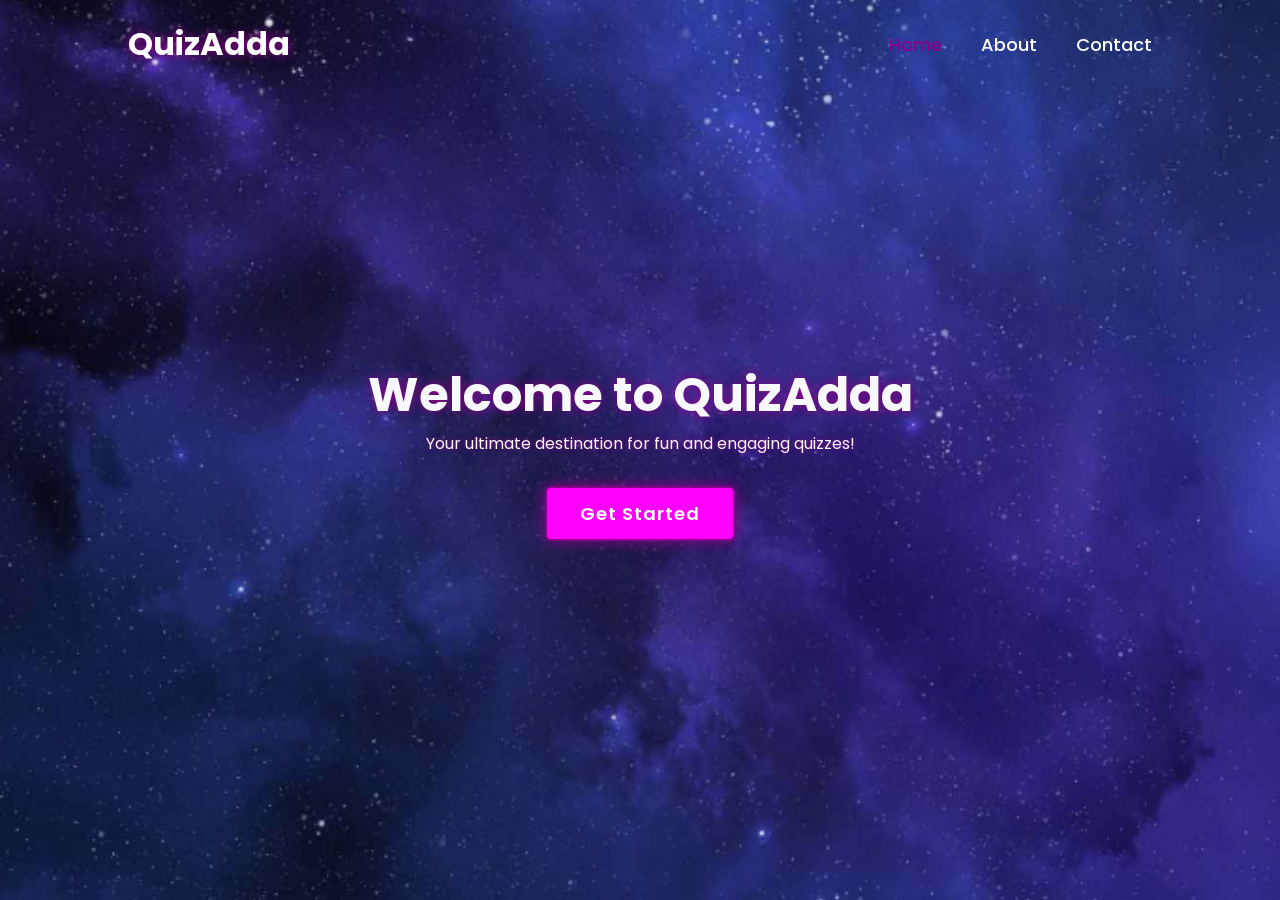
<file: index.html>
<!DOCTYPE html>
<html lang="en">
<head>
    <meta charset="UTF-8">
    <meta name="viewport" content="width=device-width, initial-scale=1.0">
    <title>Quiz Website</title>
    <link rel="stylesheet" href="style.css">
</head>
<body>
    <main class="main">
        <header class="header">
            <a href="#" class="logo">QuizAdda</a>

            <nav class="navbar">
                <a href="#" class="active">Home</a>
                <a href="#">About</a>
                <a href="#">Contact</a>
                </nav>
        </header>
        <div class="container">
         <section class="quiz-section">
            <div class="quiz-box">
                <h1>Quiz Adda</h1>
                <div class="quiz-header">
                    <span>Test Your Knowledge</span>
                    <span class="header-score">Score: 0/15</span>
            </div> 
             <h2 class="question-text">What does HTML stand for?</h2>
            <div class="option-list">
                <div class="option">
                    <span>A.Hyper Text Markup Language</span>
                </div>
                <div class="option">
                    <span>B.Hyperlinks and Text Markup Language</span>
                </div>
                <div class="option">
                    <span>C.Home Text Multiple  Language</span>
                </div>
                <div class="option">
                    <span>D.High Tech Markup Language</span>
                </div>
                 </div>

                 <div class="quiz-footer">
                    <span class="question-total">1 of 15 Questions</span>
                    <button class="next-btn">Next</button>
                    </div>
            </div>

            <div class="result-box">
                <h2>Quiz Result!</h2>
                <div class="percentage-container">
                    <div class="circular-progress">
                        <span class="progress-value">0%</span>
                    </div>
                      
         <span class="score-text">Your Score 0 out of 15</span>
                </div>
                <div class="buttons">
            <button class="tryAgain-btn">Try Again</button>
            <button class="goHome-btn">Go to Home</button>
                </div>
            </div>
            
         </section>
        <section class="Home">
            <div class="Home-content">
                <h1>Welcome to QuizAdda</h1>
                <p>Your ultimate destination for fun and engaging quizzes!</p>
                <button class="start-btn">Get Started</button>
            </div>
        </section>
    </div>
         </main>
  
    <div class="popup-info">
        <h2>Quiz Guide</h2>
        <span class="info">1.Read every question carefully .</span>
        <span class="info">2.Each question has four options.</span>
        <span class="info">3.+ 1 mark for every correct answer.</span>
        <span class="info">4.No negative marking.</span>
        

        <div class="btn-group">
            <button class="info-btn exit-btn">Exit Quiz</button>
            <a href="#" class="info-btn continue-btn">Continue</a>
        </div>
    </div>
    <script src="question.js"></script>
    <script src="script.js"></script>
</body>
</html>
</file>
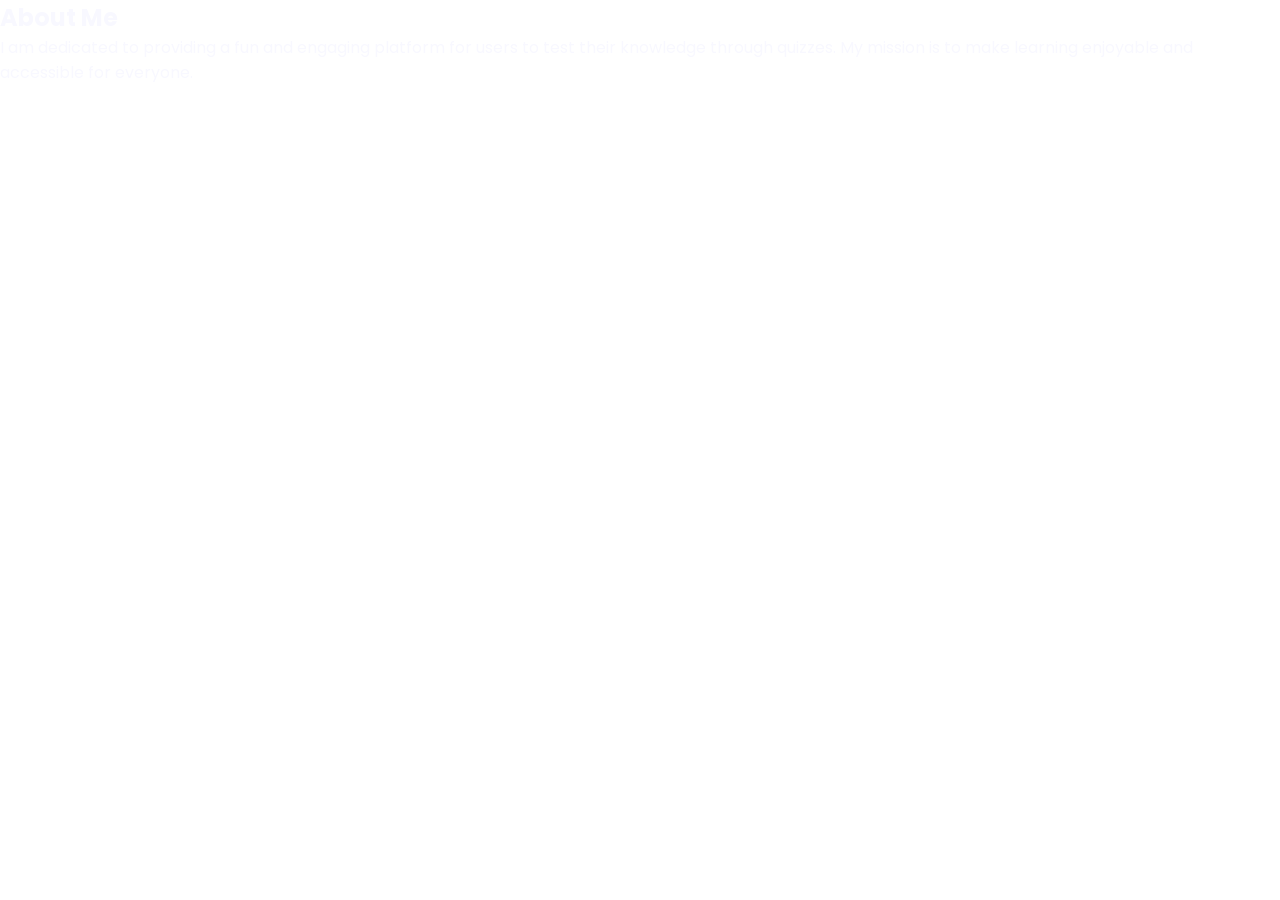
<file: about.html>
<!DOCTYPE html>
<html lang="en">
<head>
    <meta charset="UTF-8">
    <meta name="viewport" content="width=device-width, initial-scale=1.0">
    <title>About us</title>
    <link rel="stylesheet" href="style.css">
</head>
<body>
      <section class="About">
        <div class="About-Content">
          <h1>About Me</h1>  <p> I am dedicated to providing a fun and engaging platform for users to test their knowledge through quizzes. My mission is to make learning enjoyable and accessible for everyone.</p>
          </div>
    </section>
    
</body>
</html>
</file>
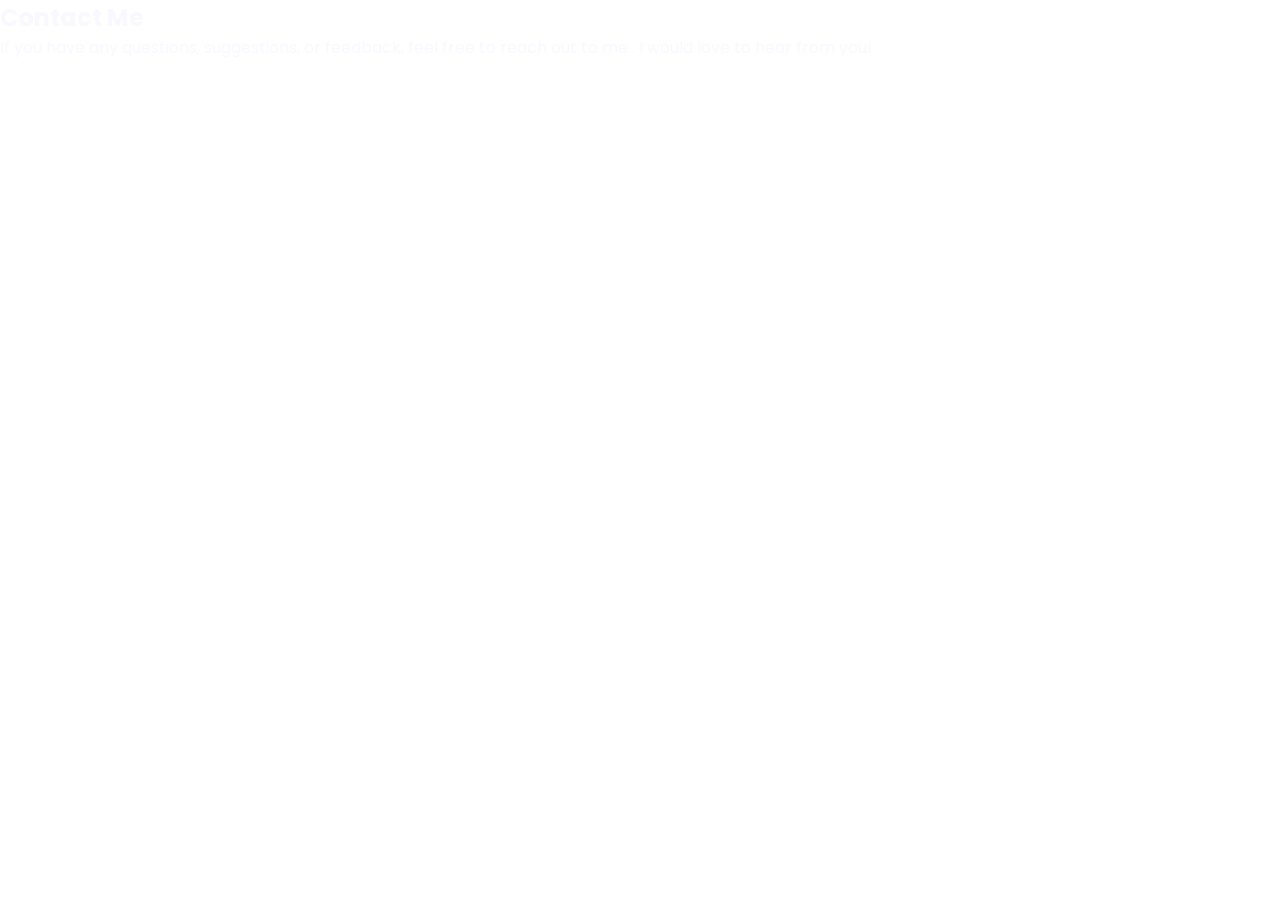
<file: contact.html>
<!DOCTYPE html>
<html lang="en">
<head>
    <meta charset="UTF-8">
    <meta name="viewport" content="width=device-width, initial-scale=1.0">
    <title>Contact us</title>
    <link rel="stylesheet" href="style.css">
</head>
<body>
    <section class="Contact">
        <div class="Contact-Content">
          <h1>Contact Me</h1>  <p>If you have any questions, suggestions, or feedback, feel free to reach out to me . I would love to hear from you!</p>
          </div>
    </section>
</body>
</html>
</file>
<file: style.css>
@import url('https://fonts.googleapis.com/css2?family=Poppins:wght@300;400;500;600;700;800;900&display=swap');
* {
    box-sizing: border-box;
    margin: 0;
    padding: 0;
    font-family: 'Poppins', sans-serif;
}

body {
    color: ghostwhite;
    background: white;
    overflow: hidden;
}

.header{
    position: fixed;
    top:0;
    left: 0;
    width:100%;
    padding: 20px 10%;
    background: transparent;
    display:flex;
    justify-content: space-between;
    align-items: center;
    z-index: 100;
}

.logo{
    font-size: 32px;
    font-weight: 700;
    color: white;
    text-decoration: none;
    filter: drop-shadow(0 0 5px darkmagenta);
}
.navbar a{
    color: white;
    text-decoration: none;
    font-size: 18px;
    font-weight: 500;
    margin-left: 35px;
    transition:.3s;
}
.navbar a:hover,
.navbar a.active{
color:darkmagenta;
}

.main{
    min-height: 100vh;
    background:url('space.jpg');
    background-size: cover;
    background-position: center;
    pointer-events: auto;
    transition: .3s ease;

}

.main.active{
    filter:blur(15px);
    pointer-events: none;
}


.container{
    display: flex;
    height: 100vh;
    width:200%;
}
.Home{
    position: relative;
    left: -50%;
    width:100%;
    display: flex;
    justify-content: center;
    align-items: center;
}
.Home-content{
    max-width: 600px;
    display: flex;
    justify-content: center;
    align-items: center;
    flex-direction: column;

}
.Home-content h1{
    font-size: 48px;
    font-weight: 700;
    text-shadow: 0 0 10px darkmagenta;
}
.Home-content p{
    font-size: 16px;
    text-align: center;
    text-shadow:0 0 5px darkmagenta;
    margin-bottom: 30px;
}
.Home-content .start-btn{
    width: 190px;
    height: 55px;
    background:magenta;
    border:2px solid darkmagenta;
    outline: none;
    border-radius: 6px;
    box-shadow: 0 0 15px darkmagenta;
    color: white;
    letter-spacing: 1px;
    font-size: 18px;
    font-weight: 600;
    cursor: pointer;
    transition: .5s;
}
.Home-content .start-btn:hover{
    background: darkmagenta;
    box-shadow: none;

}
.popup-info{
    position: absolute;
    top:50%;
    left:50%;
    transform: translate(-50% ,-50%) scale(.9);
    width:500px;
    background: whitesmoke;
    border-radius: 6px;
    padding: 10px 25px;
    opacity: 0;
    pointer-events: none;
    transition: .3s ease;
}

.popup-info.active{
    opacity: 1;
    pointer-events: auto;
    transform: translate(-50% ,-50%) scale(1);
}
.popup-info h2{
    font-size: 50px;
    color:mediumorchid;
}

.popup-info .info{
    display: inline-block;
    font-size: 16px;
    color: violet;
    font-weight: 500;
    margin: 4px 0;
}

.popup-info .btn-group{
    display: flex;
    justify-content: space-between;
    align-items: center;
    border-top: 1px solid lightgray;
    margin-top: 10px;
    padding: 15px 0 7px;
}
.popup-info .btn-group .info-btn{
    display:inline-flex;
    justify-content: center;
    align-items: center;
   width:130px;
    height: 45px;
    background: darkmagenta;
    border: 2px solid darkmagenta;
    outline: none;
    border-radius: 6px;
    text-decoration: none;
    font-size: 16px;
    font-weight: 600;
    color: white;
    box-shadow:0 0 10px hotpink;
    cursor: pointer;
    transition: .5s;
}
.popup-info .btn-group .info-btn:nth-child(1){
    background: transparent;
    color: darkmagenta;
}
.popup-info .btn-group .info-btn:nth-child(1):hover{
    background: darkmagenta;
    color: white;
    box-shadow:0 0 10px hotpink;
}
.popup-info .btn-group .info-btn:nth-child(2):hover{
 background: mediumvioletred;
 border-color: mediumorchid;
}
.quiz-section{
    position: relative;
    left: -50%;
    width:100%;
    background: black;
    display: flex;
    justify-content: center;
    align-items: center;
    transition: .8s ease-in-out;
    transition-delay: .25s;
    z-index: 100;
    opacity: 0;
    pointer-events: none;
}
.quiz-section.active{
    left: 0;
}
.quiz-section .quiz-box{
    position: relative;
    width:500px;
    background :transparent;
    border : 2px solid darkmagenta;
    border-radius: 6px;
    display: flex;
    flex-direction: column;
    padding: 5px 10px;
    opacity:0;
    pointer-events: none;
    transform: scale(.9);
    transition: .3s ease;
    transition-delay: 0s;
}
.quiz-section .quiz-box.active{
    opacity: 1;
    pointer-events: auto;
    transform: scale(1);
    transition: 1s ease;
    transition-delay: 1s;
}


.quiz-box h1{
    font-size: 32px;
    text-align: center;
    background: linear-gradient(45deg, transparent, darkmagenta, transparent);
    border-radius: 6px;
}
.quiz-box .quiz-header{
    display: flex;
    justify-content: space-between;
    align-items: center;
    padding: 20px 0;
    border-bottom: 1px solid darkmagenta;
}
.quiz-header .span{
    font-size: 18px;
    font-weight: 500;
}
.quiz-header .header-score{
    background: darkmagenta;
    border-radius: 3px;
    padding: 7px;
}
.quiz-box .question-text{
    font-size: 20px;
    font-weight: 600;
}
.option-list .option{
    width:100%;
    padding: 7px;
    background:transparent;
    border:2px solid purple;
    border-radius: 4px;
    font-size: 17px;
    margin: 15px 0;
    cursor: pointer;
    transition:.3s;
}
.option-list .option:hover{
    background:purple;
    color: purple;
    
}

.option-list .option.correct{
    background:black;
    color:#00a63d;
    border-color:#00a63d;
}
.option-list .option.disabled{
 pointer-events: none;
}

.option-list .option.incorrect{
    background:black;
    color:#a60045;
    border-color:#a60045;
}

.quiz-box .quiz-footer{
    display:flex;
    justify-content: space-between;
    align-items: center;
    border-top: 1px solid darkmagenta;
    padding-top: 20px;
    margin-top: 25px;
}
.quiz-footer .question-total{
    font-size: 16px;
    font-weight:600;
}
.quiz-footer .next-btn{
    width:100px;
    height:45px;
    background: purple;
    border: 2px solid purple;
    outline: none;
    border-radius: 6px;
    font-size: 16px;
    font-weight: 600;
    color: darkorchid;
    cursor: pointer;
    pointer-events: none;
    transition: .5s;
}
.quiz-footer .next-btn.active:hover{
    background: hotpink;
    border-color: hotpink;
}
.quiz-footer .next-btn.active{
    pointer-events: auto;
    background: magenta;
    border-color: magenta;
    color: #fff;
}
.quiz-section .result-box{
    position:absolute;
    top:50%;
    left:50%;
    transform:translate(-50%,-50%) scale(.9);
    width:500px;
    background: transparent;
    border:2px solid magenta;
    border-radius: 6px;
    padding: 20px;
    display: flex;
    flex-direction: column;
    align-items: center;
    opacity: 0;
    pointer-events: none;
    transition: .3s ease;
}

.quiz-section .result-box.active{
    opacity: 1;
    pointer-events: auto;
    transform:translate(-50%,-50%) scale(1);

}

.result-box h1{
    font-size: 52px;
}
.result-box .percentage-container{
    width:300px;
    display: flex;
    flex-direction: column;
    align-items: center;
    margin: 20px 0 40px;
}

.percentage-container .circular-progress{
    position: relative;
    width:250px;
    height: 250px;
    background: conic-gradient(#c40094 3.6deg,rgba(255,255,255, .1)0deg);
    border-radius: 50%;
    display: flex;
    justify-content: center;
    align-items: center;
}
.percentage-container .circular-progress::before{
    content: '';
    position: absolute;
    width: 210px;
    height: 210px;
    background: #09001d;
    border-radius: 50%;
}


.circular-progress .progress-value{
    position: relative;
    font-size: 45px;
    font-weight: 600;
}

.percentage-container .score-text{
    font-size: 26px;
    font-weight: 600;
    margin-top: 20px;
}

.result-box .buttons{
    display: flex;
}

.buttons button{
    width: 130px;
    height: 47px;
    background:magenta;
    border: 2px solid magenta;
    outline: none;
    border-radius: 6px;
    font-size: 16px;
    color: #fff;
    font-weight: 600;
    margin: 0 20px 20px;
    cursor: pointer;
    transition: .5s;
}
.buttons button:nth-child(1):hover{
    background: magenta;
    border-color: magenta;
}

.buttons button:nth-child(2){
    background: transparent;
    color: magenta;
}
.buttons button:nth-child(2):hover{
    background: magenta;
    color: #fff;
}
</file>
